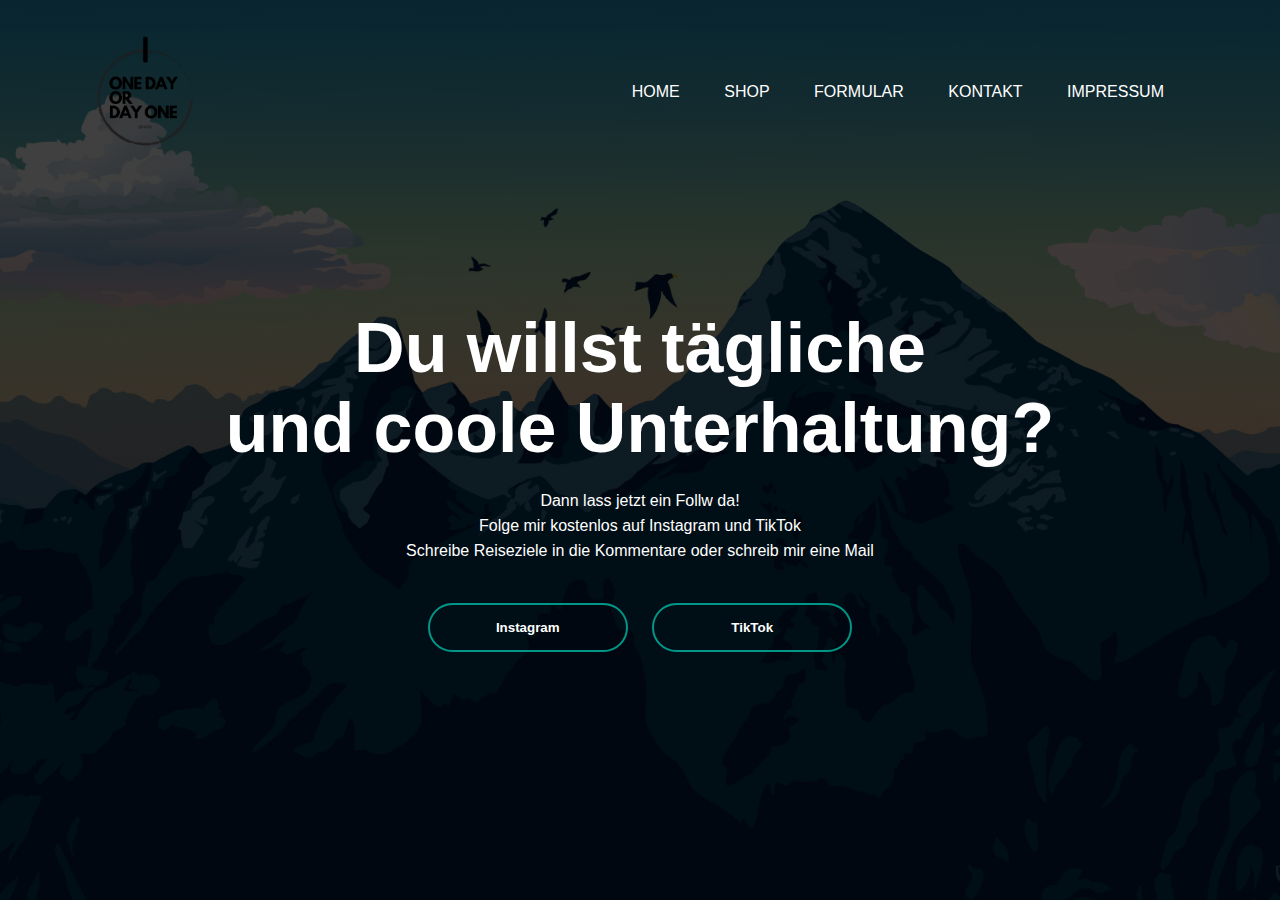
<file: index.html>
<html>
<head>
    <title>One Day or Day One</title>
    <!-- Korrigierte Zeile -->
    <link rel="stylesheet" href="style.css">
    <!-- Füge das Logo hinzu -->
    <link rel="icon" href="Logo.png" type="image/png">
</head>
<body>
    <div class="banner">
        <div class="navbar">
            <img src="Logo.png" class="Logo">
            <ul>
                <li><a href="index.html">Home</a></li>
                <li><a href="Shop.html">Shop</a></li>
                <li><a href="Formula.html">Formular</a></li>
                <li><a href="Kontakt.html">Kontakt</a></li>
                <li><a href="Impressum.html">Impressum</a></li>
            </ul>
        </div>

        <div class="content"> 
            <h1>Du willst t&aumlgliche<br> und coole Unterhaltung?</h1>
            <p>Dann lass jetzt ein Follw da!<br>Folge mir kostenlos auf Instagram und TikTok<br>Schreibe Reiseziele in die Kommentare oder schreib mir eine Mail</p> 
            <div>
                <!-- Geänderte Zeilen für die internen Verlinkungen -->
                <a href="https://www.instagram.com/inspo.818/"><button type="button"><span></span>Instagram</button></a>
                <a href="https://www.tiktok.com/@inspo.818"><button type="button"><span></span>TikTok</button></a>
            </div>
        </div>
    </div>
</body>
</html>
</file>
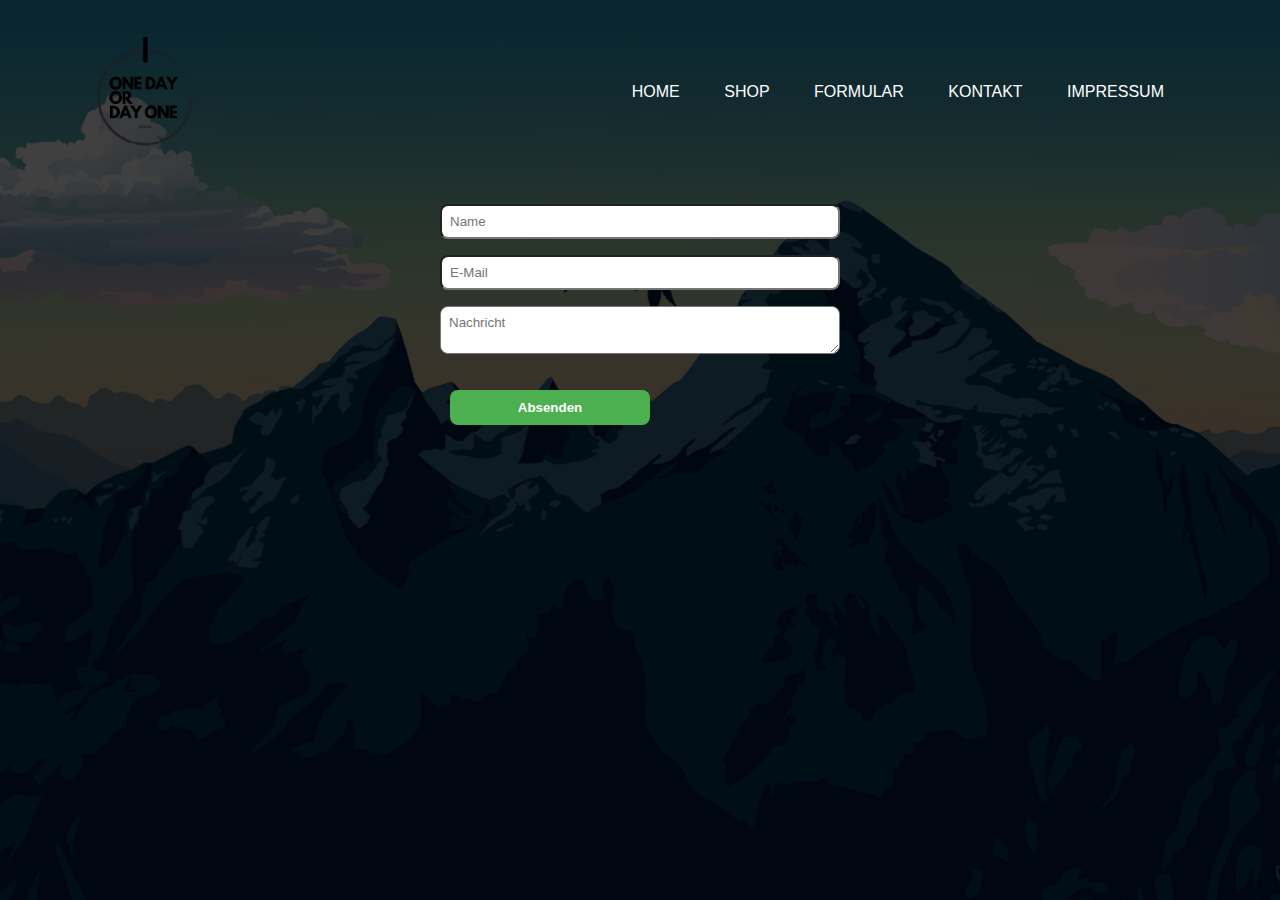
<file: Formula.html>
<html>
    <head>
        <title>One Day or Day One</title>
        <link rel="stylesheet" href="style.css">
        <!-- Füge das Logo hinzu -->
    <link rel="icon" href="Logo.png" type="image/png">
    </head>
    <body>
        <div class="banner">
                <div class="navbar">
                    <img src="Logo.png" class="Logo">
                    <ul>
                        <li><a href="index.html">Home</a></li>
                        <li><a href="Shop.html">Shop</a></li>
                        <li><a href="Formula.html">Formular</a></li>
                        <li><a href="Kontakt.html">Kontakt</a></li>
                        <li><a href="Impressum.html">Impressum</a></li> 
                    </ul>
                </div>

               
    </body>    

</html>

<!DOCTYPE html>
<html lang="en">
    <head>
        <meta charset="UTF-8">
        <meta name="viewport" content="width=device-width, initial-scale=1.0">
        <title>Formular</title>
        <style>
            body {
                font-family: Arial, sans-serif;
            }
    
            form {
                max-width: 400px;
                margin: 20px auto;
            }
    
            label {
                display: block;
                margin-bottom: 8px;
                color: white;
                
            }
    
            input,
            textarea {
                width: 100%;
                padding: 8px;
                margin-bottom: 16px;
                box-sizing: border-box;
                border-radius: 8px;
            }
    
            button {
                background-color: #4caf50;
                color: white;
                padding: 10px 15px;
                border: none;
                border-radius: 8px;
                cursor: pointer;
            }
    
            button:hover {
                background-color: #45a049;
            }
        </style>
    </head>
<body>
    <div class="form">
        <form action="https://formsubmit.co/el/wumibe" method="POST">
            <input type="text" name="name" required placeholder="Name">
            <input type="email"name="email" required placeholder="E-Mail">
            <textarea name="msg" required placeholder ="Nachricht"></textarea> 
            <button type="submit">Absenden</button>
        </form>
    </div>
</body>
</html>
</file>
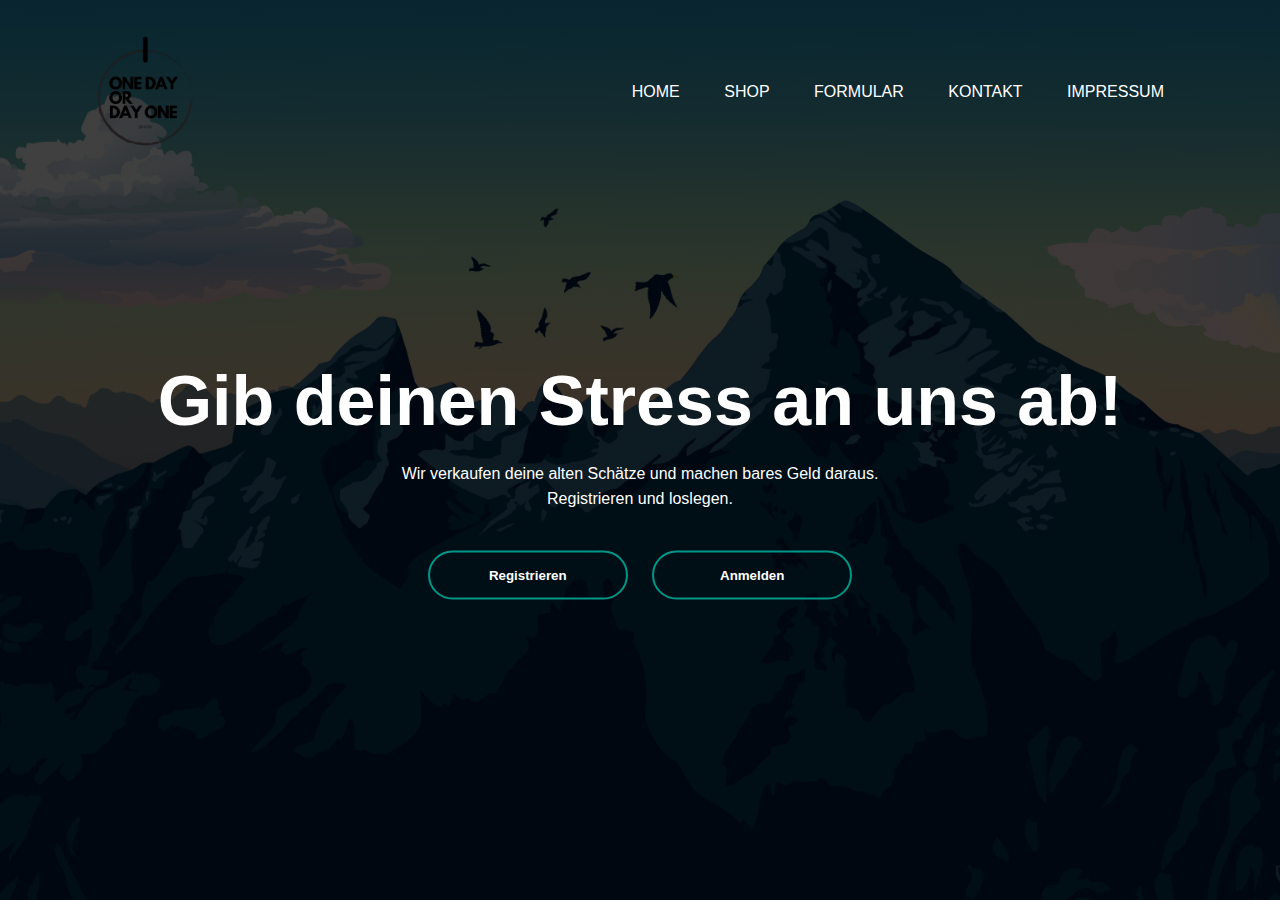
<file: Home.html>
<html>
    <head>
        <title>One Day or Day One</title>
        <link rel="stylesheet" href="style.css">
        <!-- Füge das Logo hinzu -->
    <link rel="icon" href="Logo.png" type="image/png">
    </head>
    <body>
        <div class="banner">
                <div class="navbar">
                    <img src="Logo.png" class="Logo">
                    <ul>
                        <li><a href="index.html">Home</a></li>
                        <li><a href="Shop.html">Shop</a></li>
                        <li><a href="Formula.html">Formular</a></li>
                        <li><a href="Kontakt.html">Kontakt</a></li>
                        <li><a href="Impressum.html">Impressum</a></li> 
                    </ul>
                </div>

                <div class="content"> 
                    <h1>Gib deinen Stress an uns ab!</h1>
                    <p>Wir verkaufen deine alten Schätze und machen bares Geld daraus.<br>Registrieren und loslegen.</p>  
                    <div>
                        <button type="button"><span></span>Registrieren</button>
                        <button type="button"><span></span>Anmelden</button>

                    </div>
                </div>                   
     
    </body>    

</html>
</file>
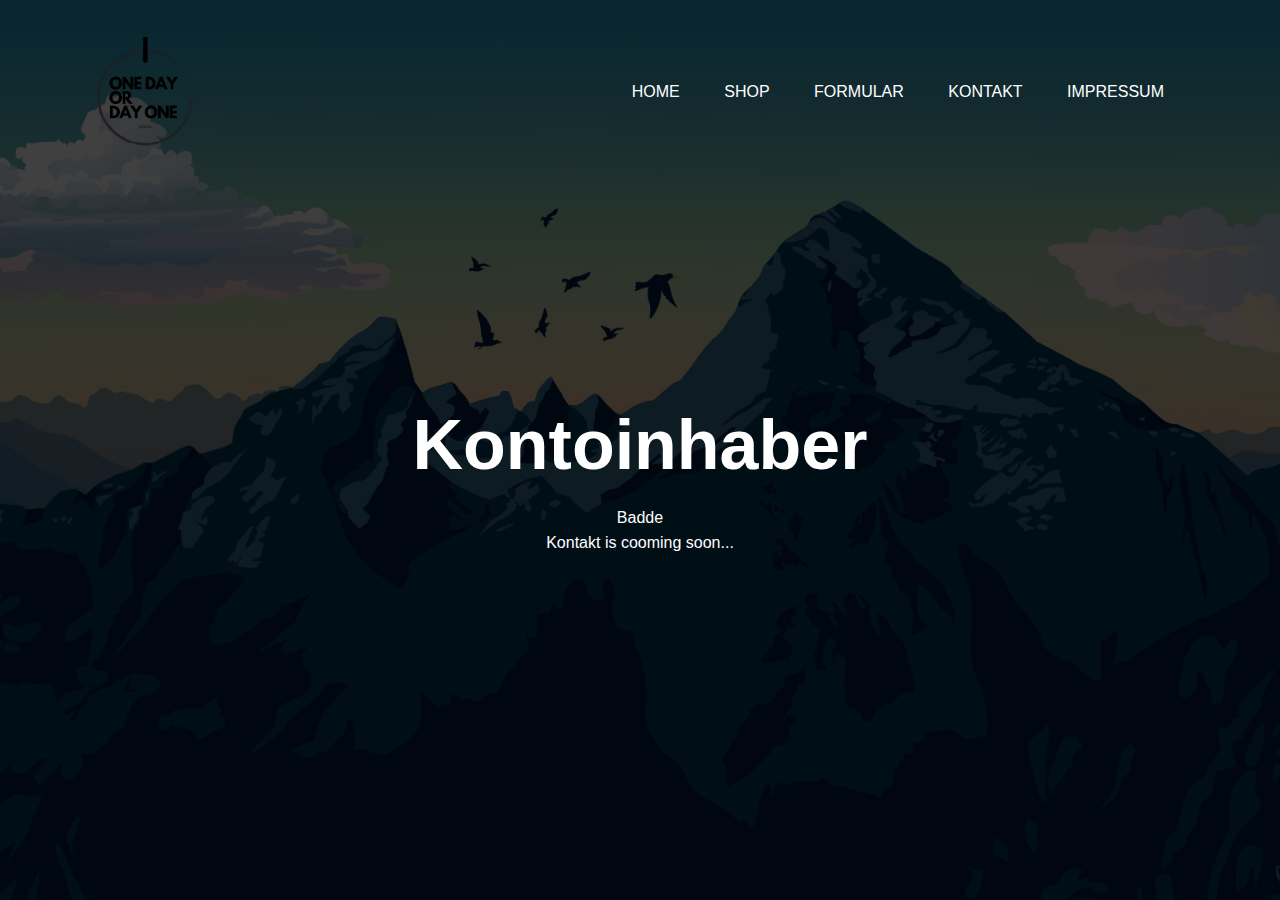
<file: Impressum.html>
<html>
    <head>
        <title>One Day or Day One</title>
        <link rel="stylesheet" href="style.css">
         <!-- Füge das Logo hinzu -->
    <link rel="icon" href="Logo.png" type="image/png">
    </head>
    <body>
        <div class="banner">
                <div class="navbar">
                    <img src="Logo.png" class="Logo">
                    <ul>
                        <li><a href="index.html">Home</a></li>
                        <li><a href="Shop.html">Shop</a></li>
                        <li><a href="Formula.html">Formular</a></li>
                        <li><a href="Kontakt.html">Kontakt</a></li>
                        <li><a href="Impressum.html">Impressum</a></li> 
                    </ul>
                </div>

                <div class="content"> 
                    <h1>Kontoinhaber</h1>
                    <p>Badde <br>
                    Kontakt is cooming soon... 
                    </p>  
                    
                </div>                   
     
    </body>    

</html>
</file>
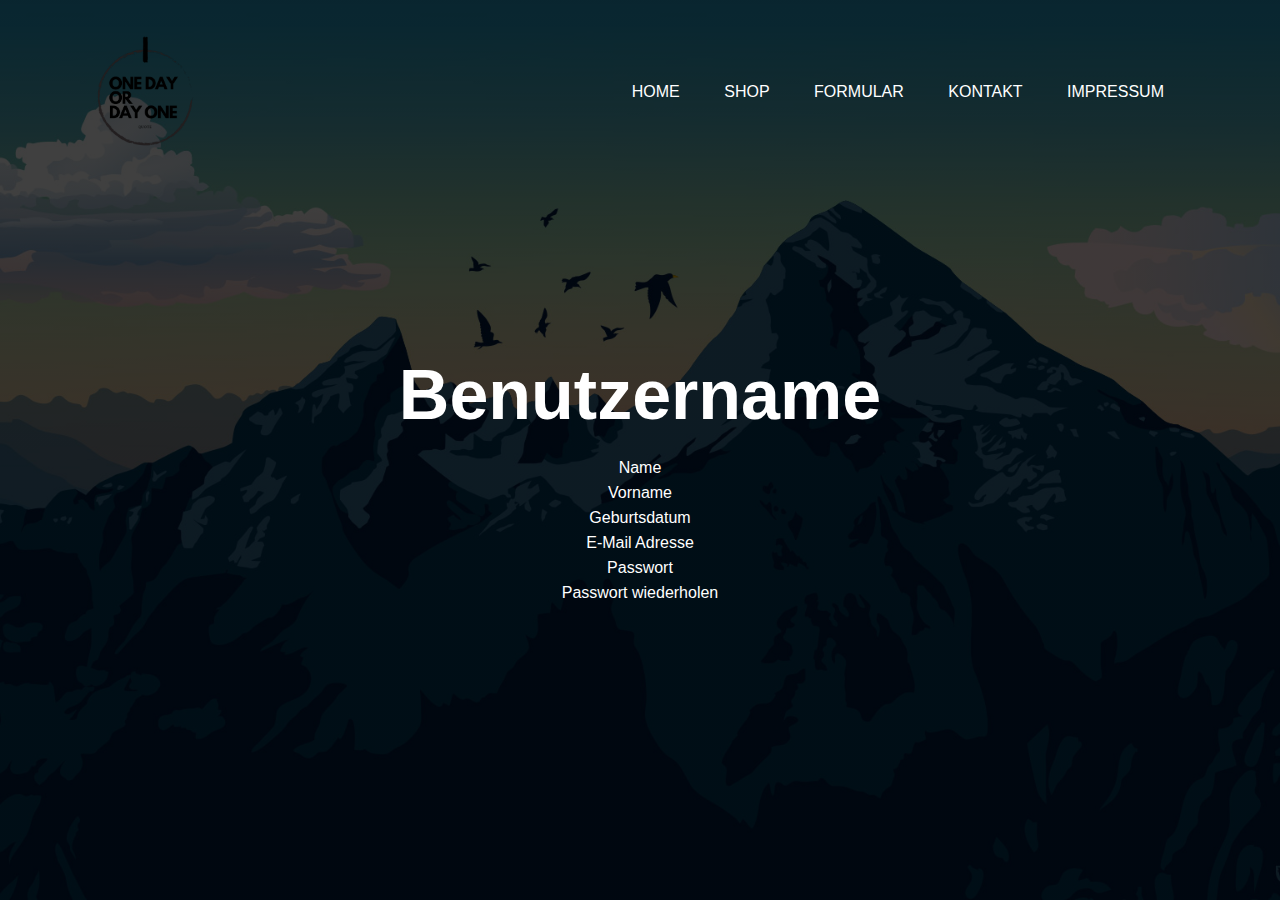
<file: Instagram.html>
<html>
    <head>
        <title>One Day or Day One</title>
        <link rel="stylesheet" href="style.css">
    </head>
    <body>
        <div class="banner">
                <div class="navbar">
                    <img src="Logo.png" class="Logo">
                    <ul>
                        <li><a href="index.html">Home</a></li>
                        <li><a href="Shop.html">Shop</a></li>
                        <li><a href="Formula.html">Formular</a></li>
                        <li><a href="Kontakt.html">Kontakt</a></li>
                        <li><a href="Impressum.html">Impressum</a></li> 
                    </ul>
                </div>

                <div class="content"> 
                    <h1>Benutzername</h1>
                    <p>Name<br>
                        Vorname<br>
                        Geburtsdatum<br>
                        E-Mail Adresse<br>
                        Passwort<br>
                        Passwort wiederholen<br>
                    </p>
                     
                    
                </div>                   
     
    </body>    

</html>
</file>
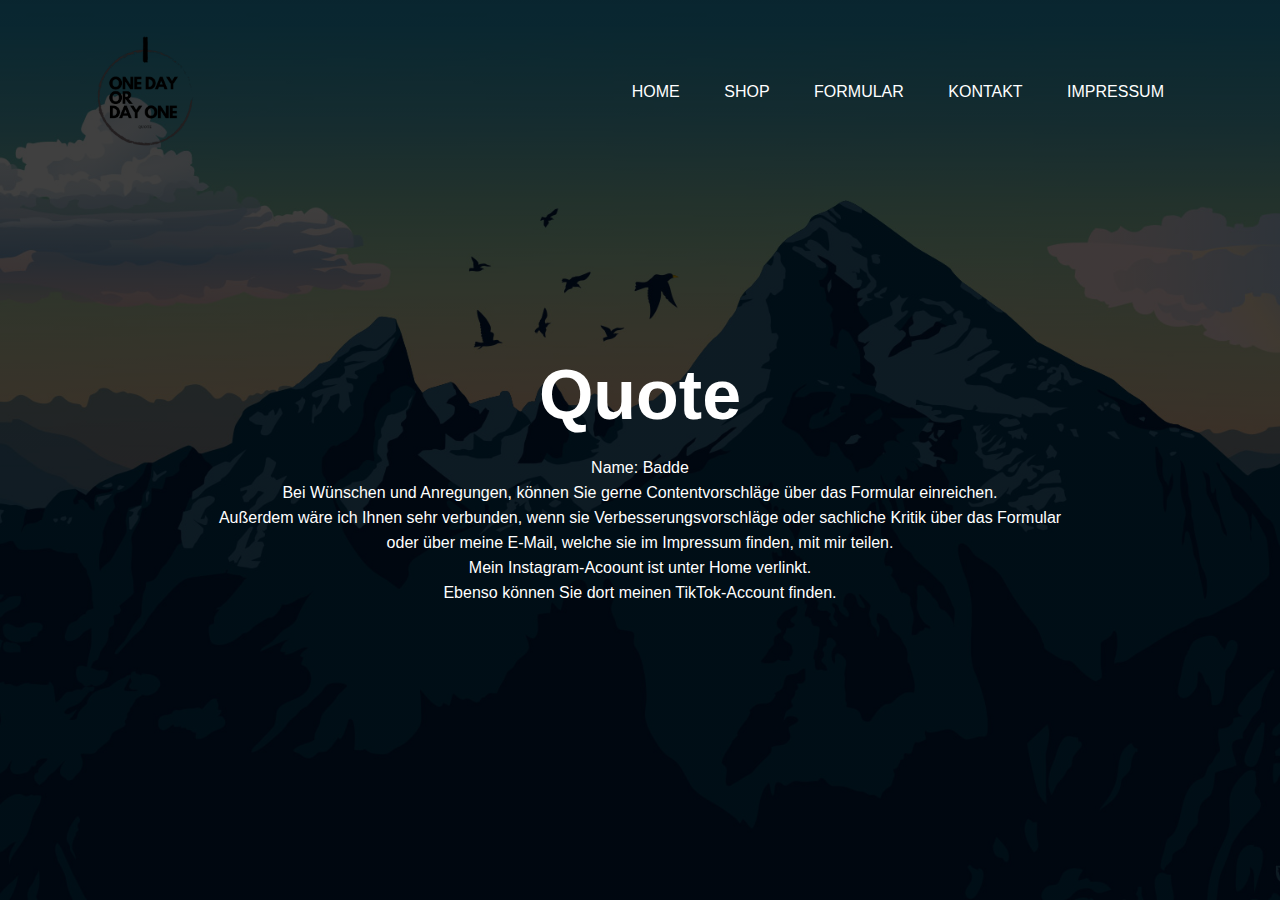
<file: Kontakt.html>
<html>
    <head>
        <title>One Day or Day One</title>
        <link rel="stylesheet" href="style.css">
        <!-- Füge das Logo hinzu -->
    <link rel="icon" href="Logo.png" type="image/png">
    </head>
    <body>
        <div class="banner">
                <div class="navbar">
                    <img src="Logo.png" class="Logo">
                    <ul>
                        <li><a href="index.html">Home</a></li>
                        <li><a href="Shop.html">Shop</a></li>
                        <li><a href="Formula.html">Formular</a></li>
                        <li><a href="Kontakt.html">Kontakt</a></li>
                        <li><a href="Impressum.html">Impressum</a></li> 
                    </ul>
                </div>

                <div class="content"> 
                    <h1>Quote</h1>
                    <p>Name: Badde<br>

                        Bei Wünschen und Anregungen, können Sie gerne Contentvorschläge über das Formular einreichen.<br>
                        Außerdem wäre ich Ihnen sehr verbunden, wenn sie Verbesserungsvorschläge oder sachliche Kritik über das Formular <br>
                        oder über meine E-Mail, welche sie im Impressum finden, mit mir teilen.<br>
                    Mein Instagram-Acoount ist unter Home verlinkt.<br>
                Ebenso können Sie dort meinen TikTok-Account finden.</p>  
                    
                </div>                   
     
    </body>    

</html>
</file>
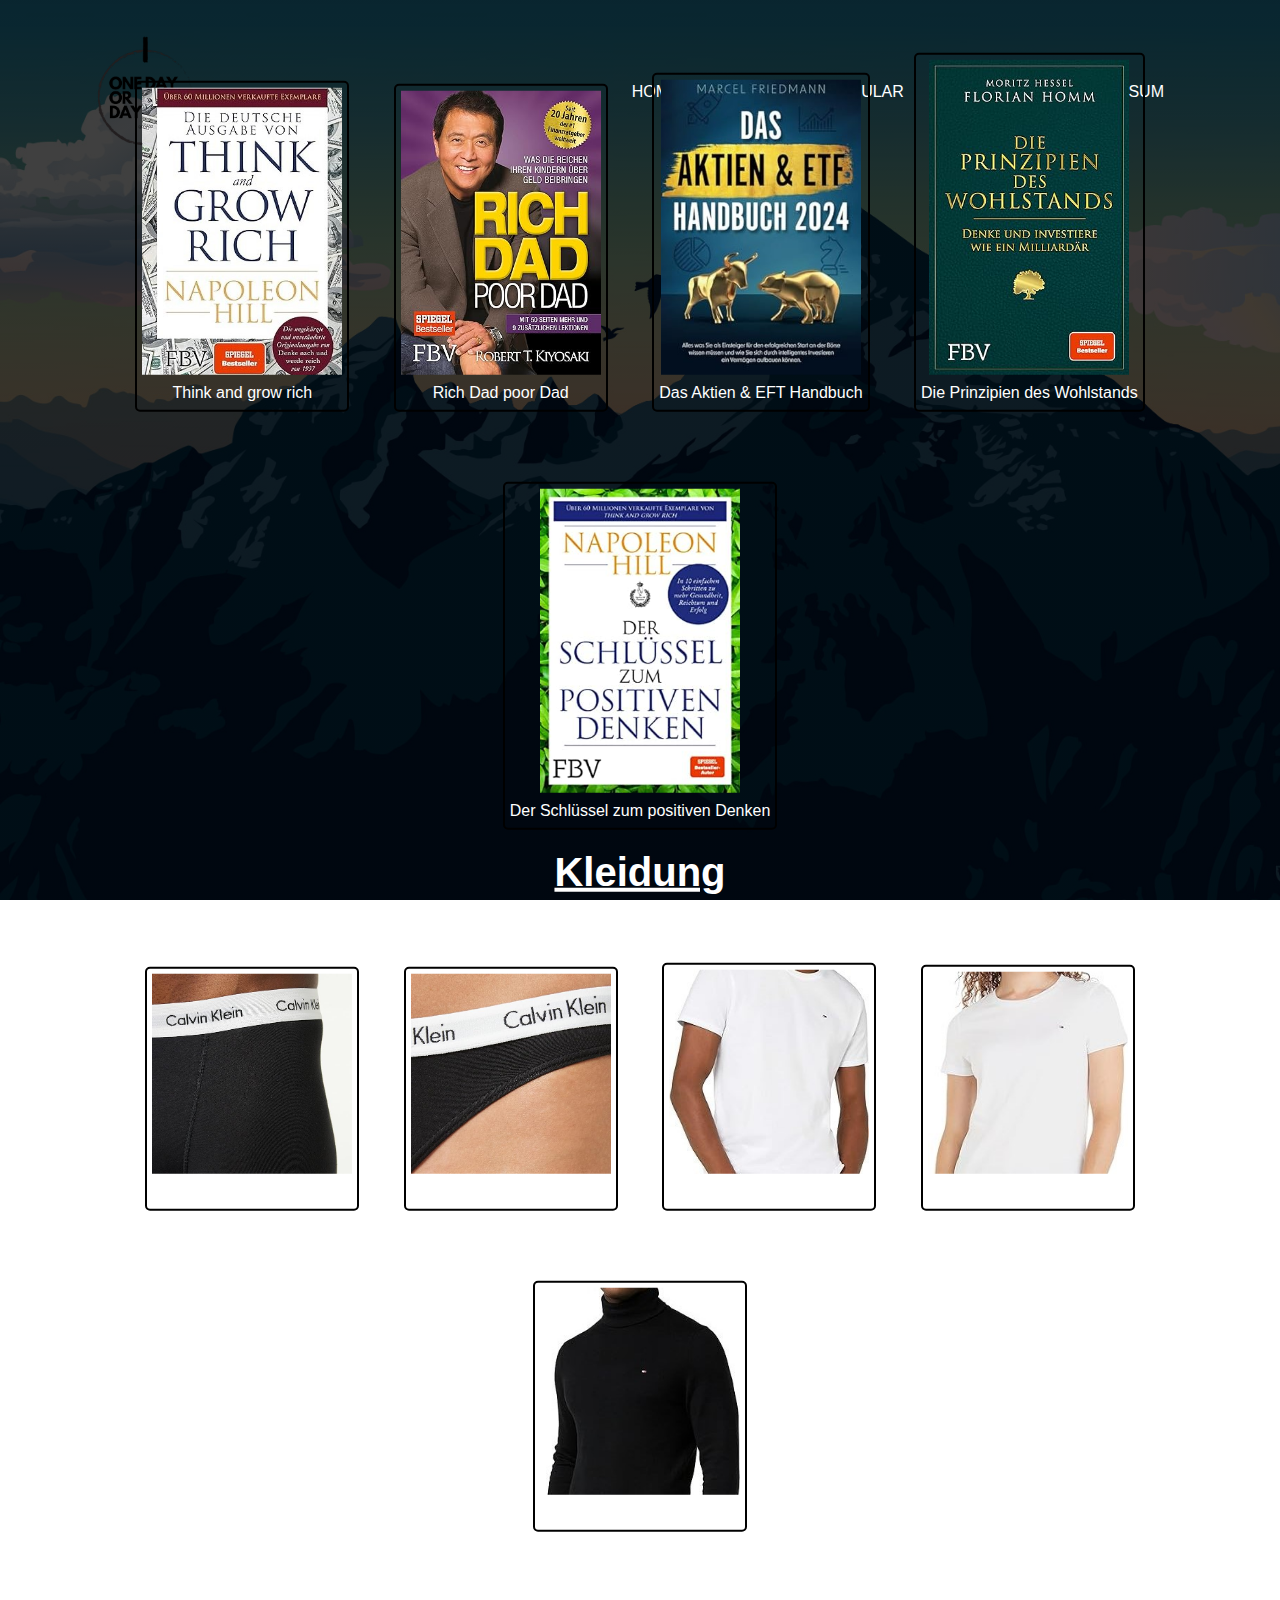
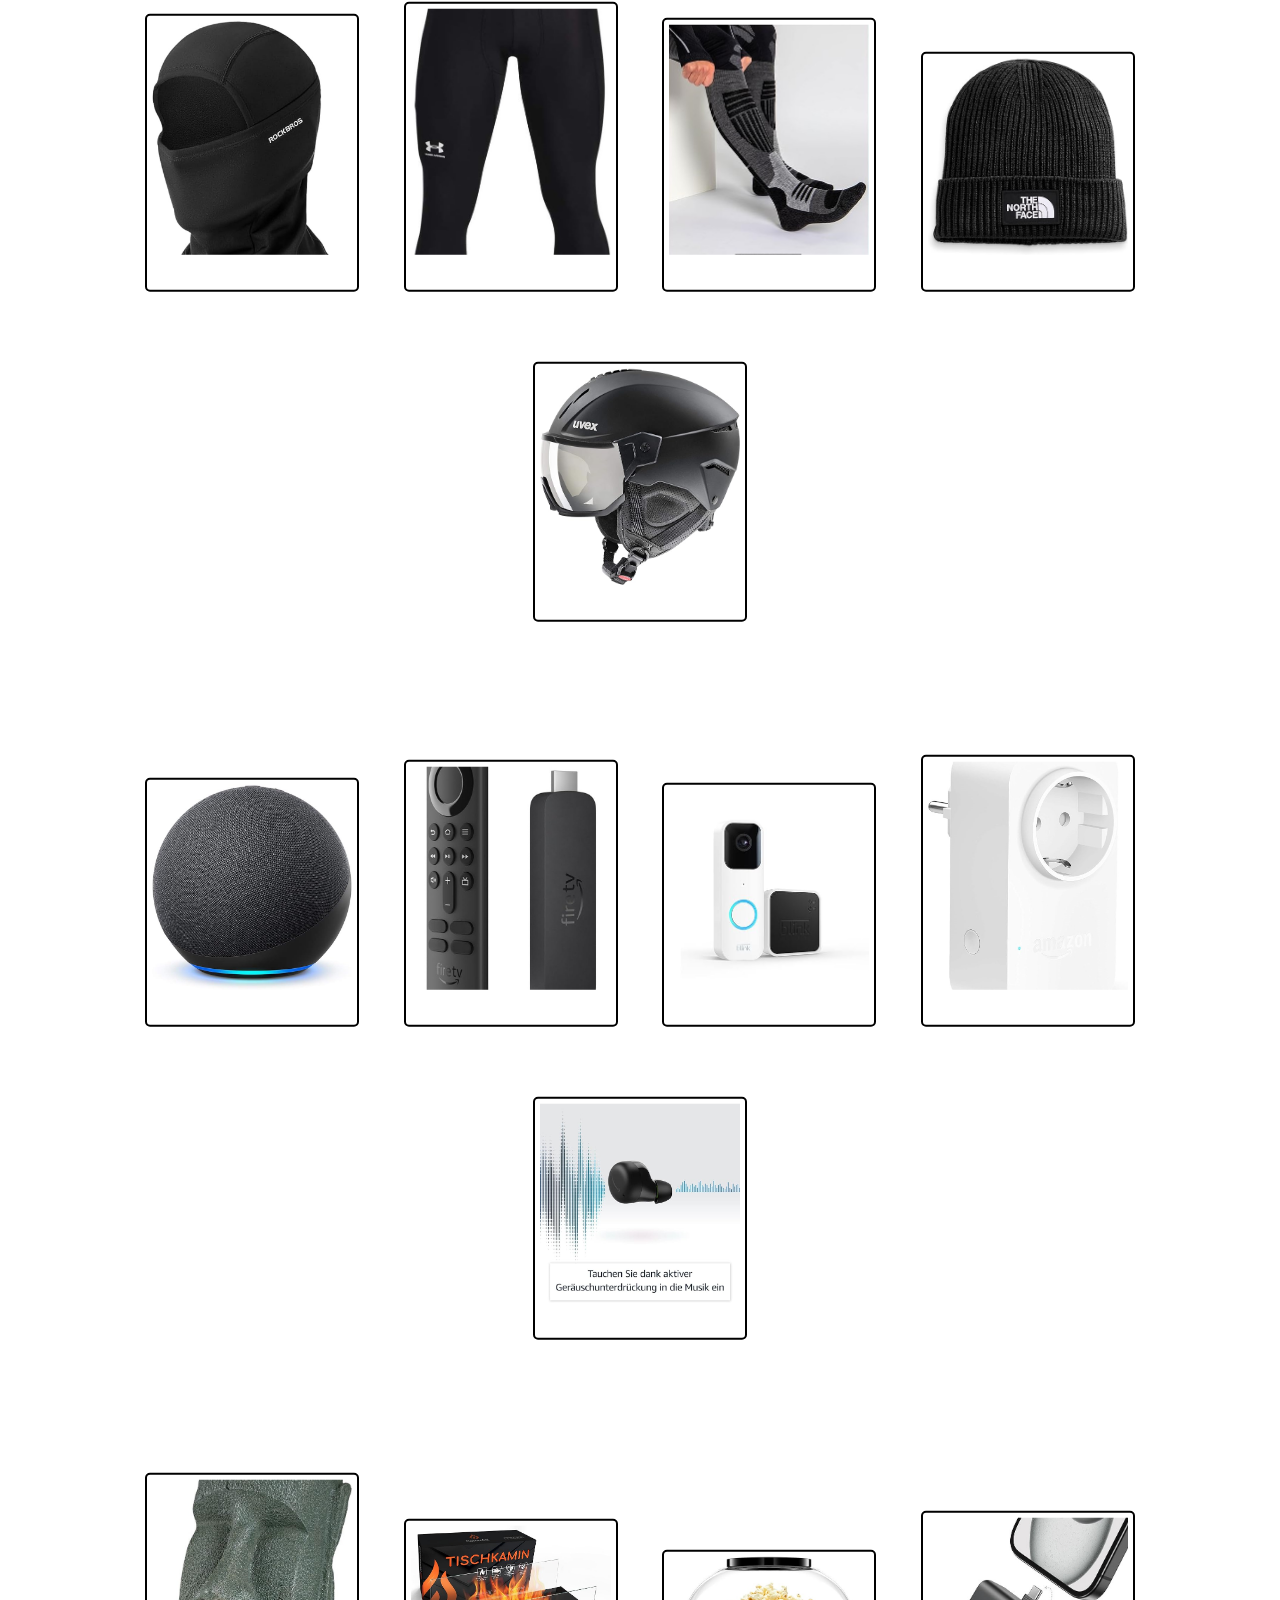
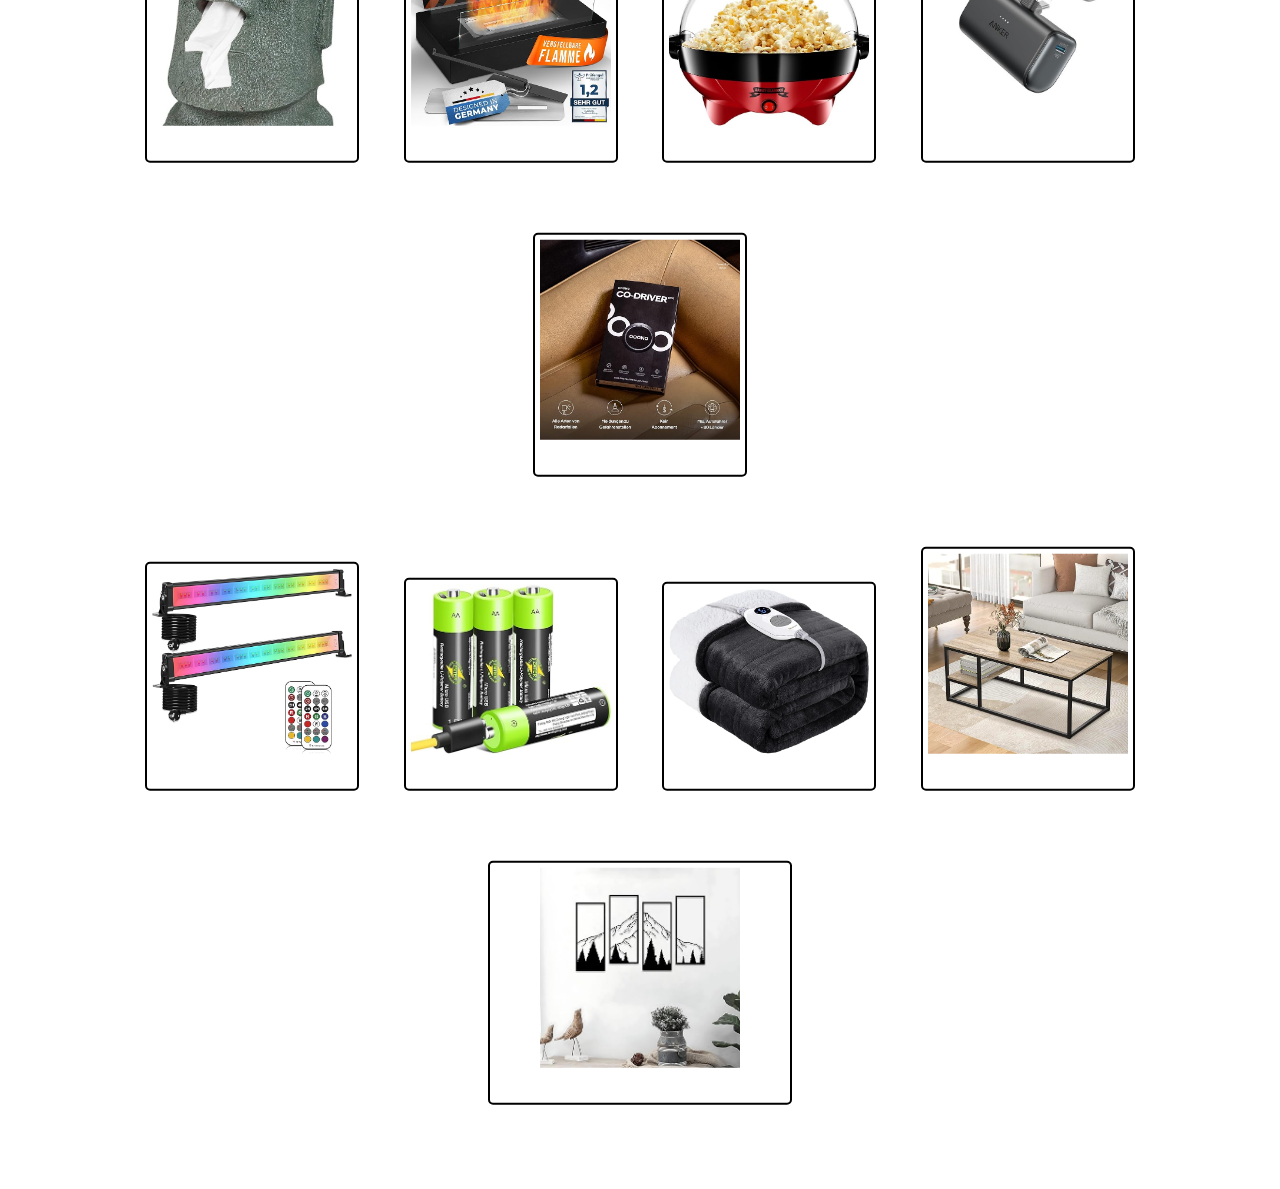
<file: Shop.html>
<html>
    <head>
        <title>One Day or Day One</title>
        <link rel="stylesheet" href="style.css">
        <!-- Füge das Logo hinzu -->
    <link rel="icon" href="Logo.png" type="image/png">
    </head>

    <body>
        <div class="banner">
                <div class="navbar">
                    <img src="Logo.png" class="Logo">
                    <ul>
                        <li><a href="index.html">Home</a></li>
                        <li><a href="Shop.html">Shop</a></li>
                        <li><a href="Formula.html">Formular</a></li>
                        <li><a href="Kontakt.html">Kontakt</a></li>
                        <li><a href="Impressum.html">Impressum</a></li> 
                    </ul>
                </div>

                <div class="shop"> 
                    <h1>Shop</h1>
                <br>
                <p>
                    In meinem Shop könnt ihr mich finanziell unterstützen, indem ihr verschiedene Artikel erwerbt.<br>
                     Eure Käufe ermöglichen es mir, Hotels und Gasthäuser zu testen und spannende Reisevideos auf Instagram und TikTok zu teilen.<br>
                      Ich freue mich, wenn ihr über meinen Shop-Link einkauft. <br>
                      Der Kauf über die Links im Shop ist für euch kostenlos! <br>
                      Lasst uns gemeinsam auf Entdeckungsreise gehen – ein kleiner, kostenloser Schritt für euch, aber ein großer für unsere Abenteuer. <br>
                      Danke für eure großzügige Unterstützung!</p>
                      <br>
                      <h2>Schmuck</h2>
                      <br>
                    <div class="product">
                        <a href="https://amzn.to/3S1cqJk" target="_blank">
                            <img src="produkt1.jpg" alt="Produkt 1">
                            <p>Silber Ring Damen</p>
                        </a>
                    </div>
                    <div class="product">
                        <a href="https://amzn.to/3vlH8UC" target="_blank">
                            <img src="produkt2.jpg" alt="Produkt 2">
                            <p>Silber Kette Damen</p>
                        </a>
                    </div>
                
                    <div class="product">
                        <a href="https://amzn.to/3vmy0iw" target="_blank">
                            <img src="produkt3.jpg" alt="Produkt 3">
                            <p>Silber Uhr Herren</p>
                        </a>
                    </div>

                    <div class="product">
                        <a href="https://amzn.to/48hcHgF" target="_blank">
                            <img src="produkt4.jpg" alt="Produkt 4">
                            <p>Silber Uhr Damen </p>
                        </a>
                    </div>  
                    <div class="product">
                        <a href="https://amzn.to/41VhkuO" target="_blank">
                            <img src="produkt5.jpg" alt="Produkt 5">
                            <p>Silber Armband Herren </p>
                        </a>
                    </div>
                    <br>
                    <h2>Bücher</h2>
                    <br>
                    <div class="product">
                        <a href="https://amzn.to/3TTPUmR" target="_blank">
                            <img src="produkt6.jpg" alt="Produkt 6">
                            <p>Think and grow rich </p>
                        </a>
                    </div>
                    <div class="product">
                        <a href="https://amzn.to/3vtJeSp" target="_blank">
                            <img src="produkt7.jpg" alt="Produkt 7">
                            <p>Rich Dad poor Dad </p>
                        </a>
                    </div>
                    <div class="product">
                        <a href="https://amzn.to/3RUcysE" target="_blank">
                            <img src="produkt8.jpg" alt="Produkt 8">
                            <p>Das Aktien & EFT Handbuch </p>
                        </a>
                    </div>
                    <div class="product">
                        <a href="https://amzn.to/3Hd0oGt" target="_blank">
                            <img src="produkt9.jpg" alt="Produkt 9">
                            <p>Die Prinzipien des Wohlstands</p>
                        </a>
                    </div>
                    <div class="product">
                        <a href="https://amzn.to/41TFOV8" target="_blank">
                            <img src="produkt10.jpg" alt="Produkt 10">
                            <p>Der Schlüssel zum positiven Denken</p>
                        </a>
                    </div>
                    <br>
                    <h2>Kleidung</h2>
                    <br>
                    <div class="product">
                        <a href="https://amzn.to/3Hh3w4d" target="_blank">
                            <img src="produkt11.jpg" alt="Produkt 11">
                            <p>Calvin Klein Boxershort</p>
                        </a>
                    </div>
                    <div class="product">
                        <a href="https://amzn.to/4aPz6DG" target="_blank">
                            <img src="produkt12.jpg" alt="Produkt 12">
                            <p>Calvin Klein Tanga</p>
                        </a>
                    </div>
                    <div class="product">
                        <a href="https://amzn.to/3Ud0RjR" target="_blank">
                            <img src="produkt13.jpg" alt="Produkt 13">
                            <p>Tommy Shirt Herren</p>
                        </a>
                    </div>
                    <div class="product">
                        <a href="https://amzn.to/3HjhGBC" target="_blank">
                            <img src="produkt14.jpg" alt="Produkt 14">
                            <p>Tommy Shirt Damen</p>
                        </a>
                    </div>
                    <div class="product">
                        <a href="https://amzn.to/3HjhGBC" target="_blank">
                            <img src="produkt15.jpg" alt="Produkt 15">
                            <p>Rollkragen Pullover</p>
                        </a>
                    </div>
                    <br>
                    <div class="product">
                        <a href="https://amzn.to/3NWvN3I" target="_blank">
                            <img src="produkt16.jpg" alt="Produkt 16">
                            <p>Ski Maske</p>
                        </a>
                    </div>
                    <div class="product">
                        <a href="https://amzn.to/3SdOfr1" target="_blank">
                            <img src="produkt17.jpg" alt="Produkt 17">
                            <p>HeatGear Leggings</p>
                        </a>
                    </div>
                    <div class="product">
                        <a href="https://amzn.to/3SdOn9Z" target="_blank">
                            <img src="produkt18.jpg" alt="Produkt 18">
                            <p>Ski Socken Unisex</p>
                        </a>
                    </div>
                    <div class="product">
                        <a href="https://amzn.to/47v2wE7" target="_blank">
                            <img src="produkt19.jpg" alt="Produkt 19">
                            <p>The North Face</p>
                        </a>
                    </div>
                    <div class="product">
                        <a href="https://amzn.to/48sXTMg" target="_blank">
                            <img src="produkt20.jpg" alt="Produkt 20">
                            <p>Ski und Snowboard Helm</p>
                        </a>
                    </div>
                    <br>
                    <h2>Amazon Produkte</h2>
                    <br>
                    <div class="product">
                        <a href="https://amzn.to/3vAGPWc" target="_blank">
                            <img src="produkt21.jpg" alt="Produkt 21">
                            <p>Alexa Echo</p>
                        </a>
                    </div>
                    <div class="product">
                        <a href="https://amzn.to/3NZ4uFZ" target="_blank">
                            <img src="produkt22.jpg" alt="Produkt 22">
                            <p>Fire TV Stick 4K</p>
                        </a>
                    </div>
                    <div class="product">
                        <a href="https://amzn.to/3vFog2P" target="_blank">
                            <img src="produkt23.jpg" alt="Produkt 23">
                            <p>Blink Video Doorbell</p>
                        </a>
                    </div>
                    <div class="product">
                        <a href="https://amzn.to/421GOqo" target="_blank">
                            <img src="produkt24.jpg" alt="Produkt 24">
                            <p>Amazon Smart Plug</p>
                        </a>
                    </div>
                    <div class="product">
                        <a href="https://amzn.to/3TT7yaj" target="_blank">
                            <img src="produkt25.jpg" alt="Produkt 25">
                            <p>Echo Buds</p>
                        </a>
                    </div>
                    <br>
                    <h2>Gadgets</h2>
                    <br>
                    <div class="product">
                        <a href="https://amzn.to/48SzlMz" target="_blank">
                            <img src="produkt26.jpg" alt="Produkt 26">
                            <p>Moai Taschentuchbox</p>
                        </a>
                    </div>
                    <div class="product">
                        <a href="https://amzn.to/48N07Wz" target="_blank">
                            <img src="produkt27.jpg" alt="Produkt 27">
                            <p>Tischkamin</p>
                        </a>
                    </div>
                    <div class="product">
                        <a href="https://amzn.to/3O03pOl" target="_blank">
                            <img src="produkt28.jpg" alt="Produkt 28">
                            <p>Popcornmaschine</p>
                        </a>
                    </div>
                    <div class="product">
                        <a href="https://amzn.to/4aUhRBe" target="_blank">
                            <img src="produkt29.jpg" alt="Produkt 29">
                            <p>Anker Nano Powerbank</p>
                        </a>
                    </div>
                    <div class="product">
                        <a href="https://amzn.to/4aW3o7Y" target="_blank">
                            <img src="produkt30.jpg" alt="Produkt 30">
                            <p>OOONO</p>
                        </a>
                    </div>
                    <br>
                    <div class="product">
                        <a href="https://amzn.to/48xyG33" target="_blank">
                            <img src="produkt31.jpg" alt="Produkt 31">
                            <p>RGB LED</p>
                        </a>
                    </div>
                    <div class="product">
                        <a href="https://amzn.to/48wdBpV" target="_blank">
                            <img src="produkt32.jpg" alt="Produkt 32">
                            <p>Wiederaufladbare Batterien</p>
                        </a>
                    </div>
                    <div class="product">
                        <a href="https://amzn.to/3O3IsBZ" target="_blank">
                            <img src="produkt33.jpg" alt="Produkt 33">
                            <p>Heizdecke</p>
                        </a>
                    </div>
                    <div class="product">
                        <a href="https://amzn.to/3U0fiYk" target="_blank">
                            <img src="produkt34.jpg" alt="Produkt 34">
                            <p>Couchtisch</p>
                        </a>
                    </div>
                    <div class="product">
                        <a href="https://amzn.to/3Oreb0j" target="_blank">
                            <img src="produkt35.jpg" alt="Produkt 35">
                            <p>Metall Berg und Wald Wanddekorationen</p>
                        </a>
                    </div>
                    <br>
                   <p> Die Produkte im Shop werden ständig aktualisiert...</p>
                </div>             

                
                                 
     
    </body>    

</html>
</file>
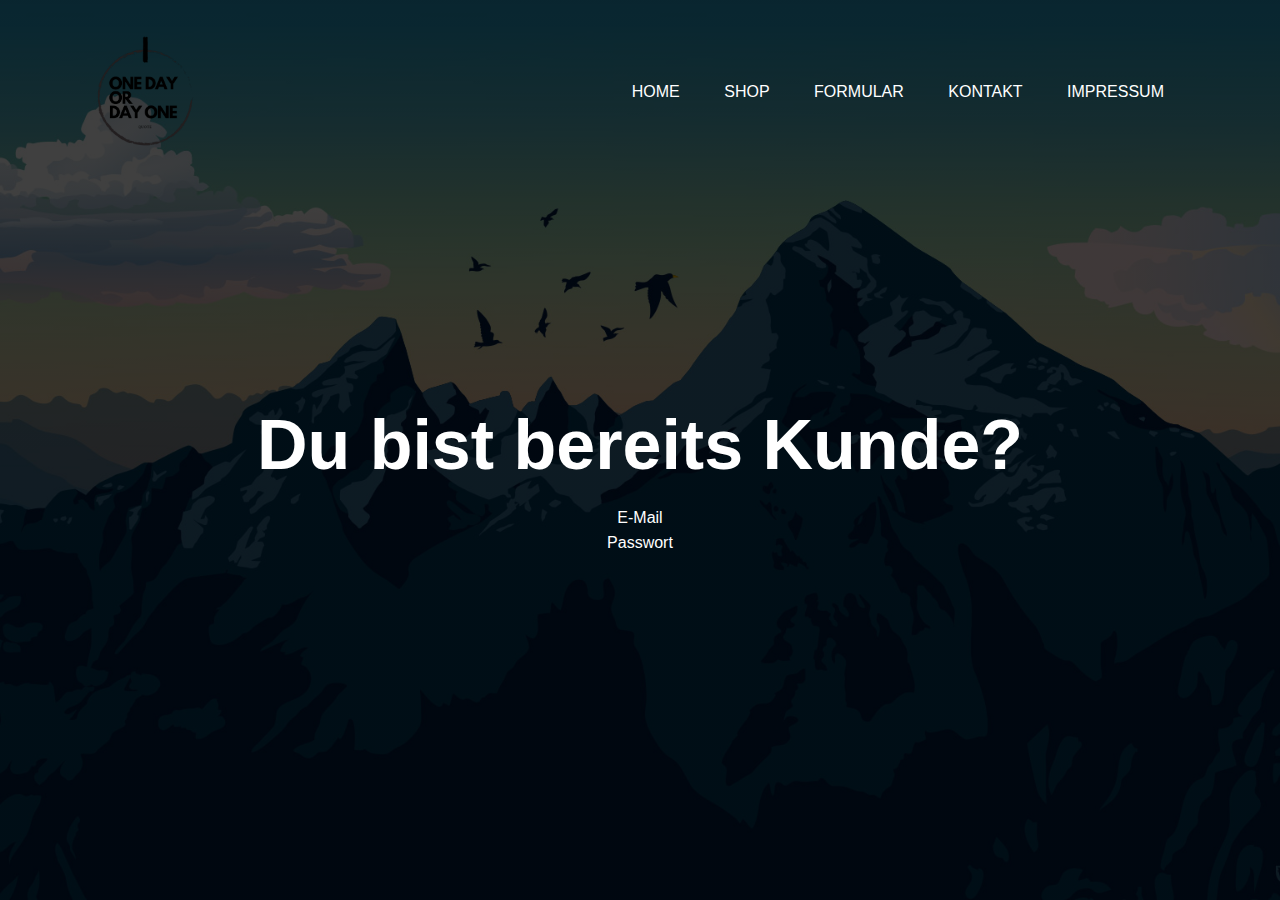
<file: TikTok.html>
<html>
    <head>
        <title>One Day or Day One</title>
        <link rel="stylesheet" href="style.css">
    </head>
    <body>
        <div class="banner">
                <div class="navbar">
                    <img src="Logo.png" class="Logo">
                    <ul>
                        <li><a href="index.html">Home</a></li>
                        <li><a href="Shop.html">Shop</a></li>
                        <li><a href="Formula.html">Formular</a></li>
                        <li><a href="Kontakt.html">Kontakt</a></li>
                        <li><a href="Impressum.html">Impressum</a></li> 
                    </ul>
                </div>

                <div class="content"> 
                    <h1>Du bist bereits Kunde?</h1>
                    <p>E-Mail<br>
                        Passwort<br>
                    </p>  
                    
                </div>                   
     
    </body>    

</html>
</file>
<file: style.css>
*{
    margin: 0;
    padding: 0;
    font-family: sans-serif;
}

html{
    height: 100%;
    background-image: linear-gradient(rgba(0,0,0,0.75),rgba(0,0,0,0.75)),url(backgroung.jpg);
    background-position: center;
    background-size: cover;
    background-attachment: fixed;
}

.navbar{
    width: 85%;
    margin: auto;
    padding: 35px 0;
    display: flex;
    align-items: center;
    justify-content: space-between;

}

.Logo{
    width: 100px;
    cursor: pointer;
}
.navbar ul li{
    list-style: none;
    display: inline-block;
    margin: 0 20px;
    position: relative;
}

.navbar ul li a{
    text-decoration: none;
    color: white;
    text-transform: uppercase;
}

.navbar ul li::after{
    content: '';
    height: 3px;
    width: 0;
    background: #009688;
    position: absolute;
    left: 0;
    bottom: -5px;
    transition: 0.5s;
}

.navbar ul li:hover::after{
    width: 100%;
}
.content{
    width: 100%;
    position: absolute;
    top: 50%;
    transform: translateY(-50%);
    text-align: center;
    color: rgb(255, 255, 255);
}

.content h1{
    font-size: 70px;
    margin-top: 80px;
}
.content p{
    margin: 20px auto;
    font-weight: 100;
    line-height: 25px; 
}
.shop{
    width: 100%;
    position: absolute;
    top: 50%;
    transform: translateY(-50%);
    text-align: center;
    margin-top: 95%;
    color: white;
}
.shop h1{
    font-size: 70px;
}
.shop h2{
    font-size: 40px;
    text-decoration: underline;
}
.shop p{   
    margin: 20px auto;
    font-weight: 100;
    line-height: 25px; }

.shop a{
    display: inline-block;
    padding: 5px 5px;
    background-color:transparent;
    color: white;
    text-decoration: none;
    border-radius: 5px;
    border: 2px solid black;
    transition: background-color 0.3s ease;

}
.shop a:hover{
    color: rgb(0, 0, 0);
    background-color:rgba(199, 199, 213, 0.481);
    
}

.product {
    display: inline-block;
    margin: 20px; /* Optional: Füge etwas Abstand zwischen den Produkten hinzu */
    margin-top: 50px;
    background-color: transparent;
}

.product img {
    width: 200px; /* Passe die Breite der Bilder nach Bedarf an */
    height: auto;
}

.product p {
    margin: 5px 0 0; /* Optional: Füge etwas Abstand zwischen dem Bild und dem Link hinzu */
    color: rgb(255, 255, 255);
}

  
button{
    width: 200px;
    padding: 15px 0;
    text-align: center;
    margin: 20px 10px;
    border-radius: 25px;
    font-weight: bold;
    border: 2px solid #009688;
    background: transparent;
    color: white;
    cursor: pointer;
    position: relative;
    overflow: hidden;
   
}
span{
    background: #009688;
    height: 100%;
    width: 0;
    border-radius: 25px;
    position: absolute;
    left: 0;
    bottom: 0;
    z-index: -1;
    transition: 0.5s;
}
button:hover span{
    width: 100%;
}
button:hover{
    border: none;
}
</file>
